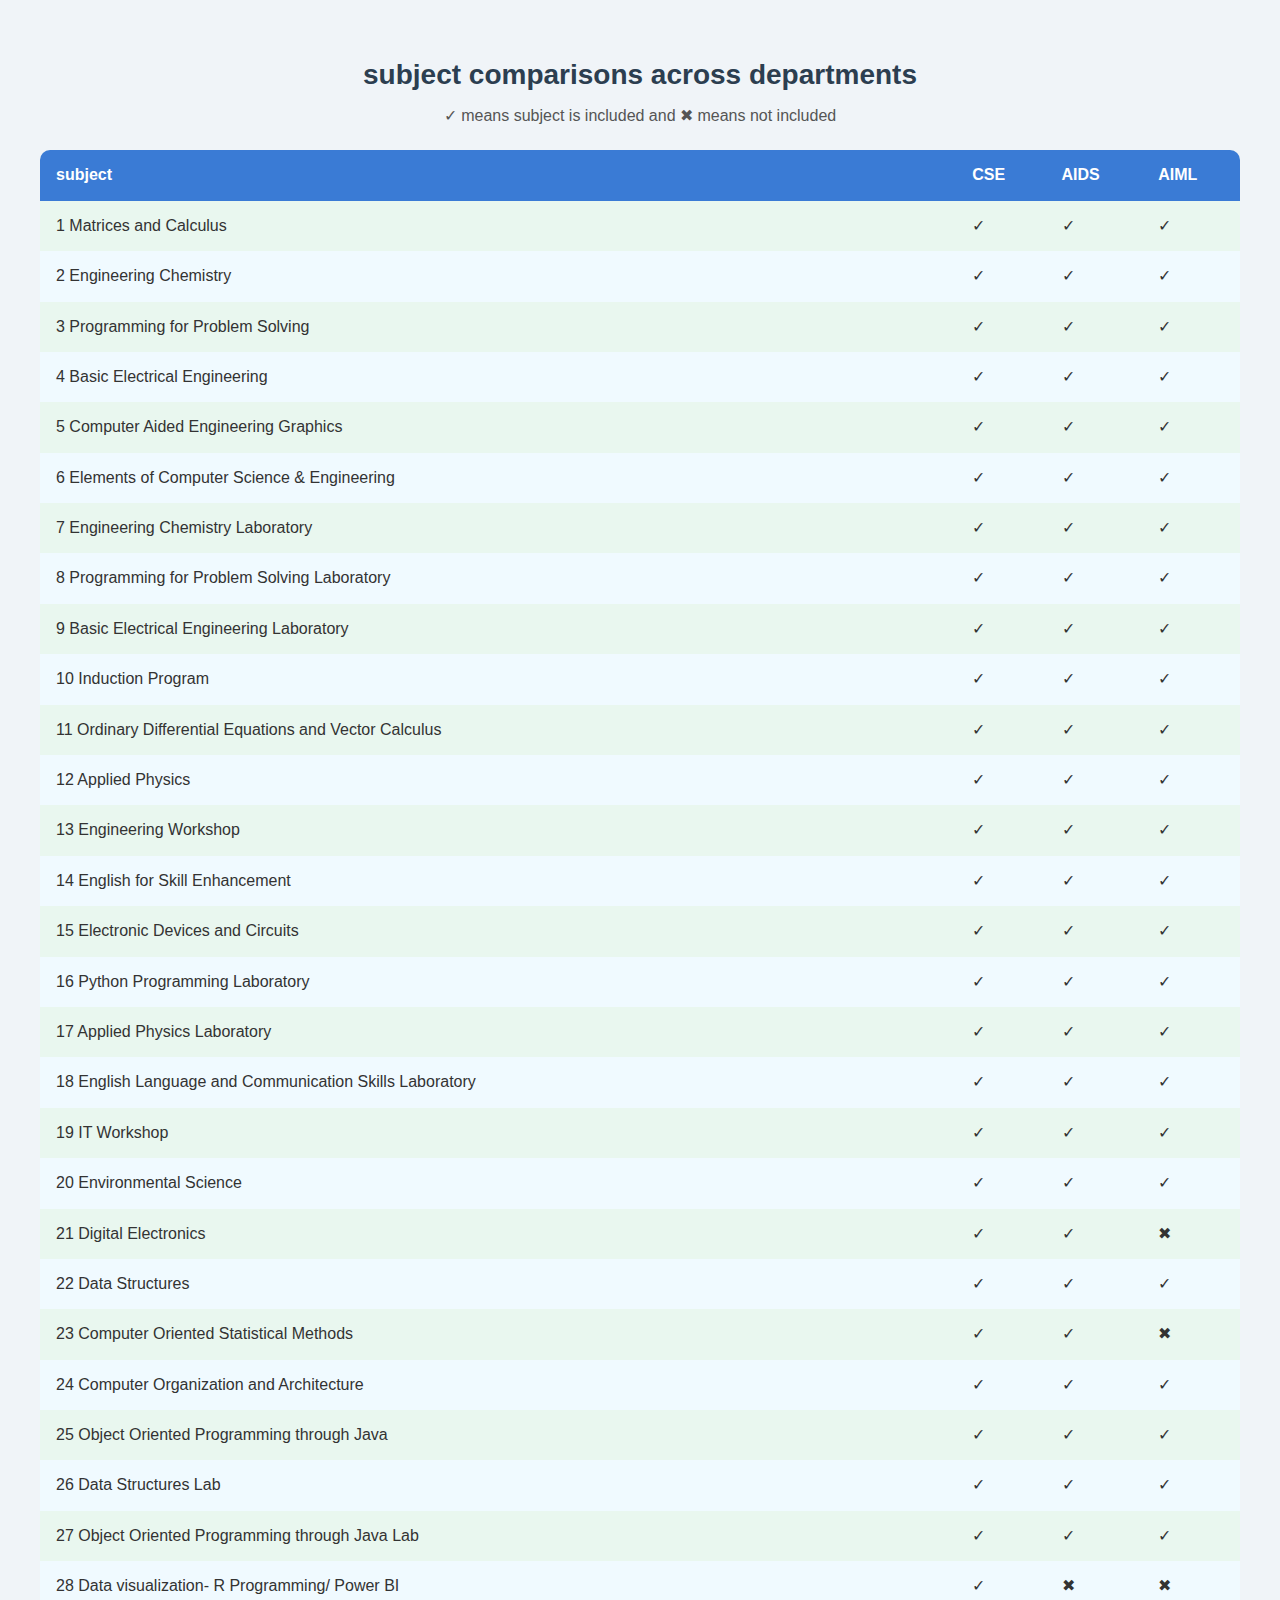
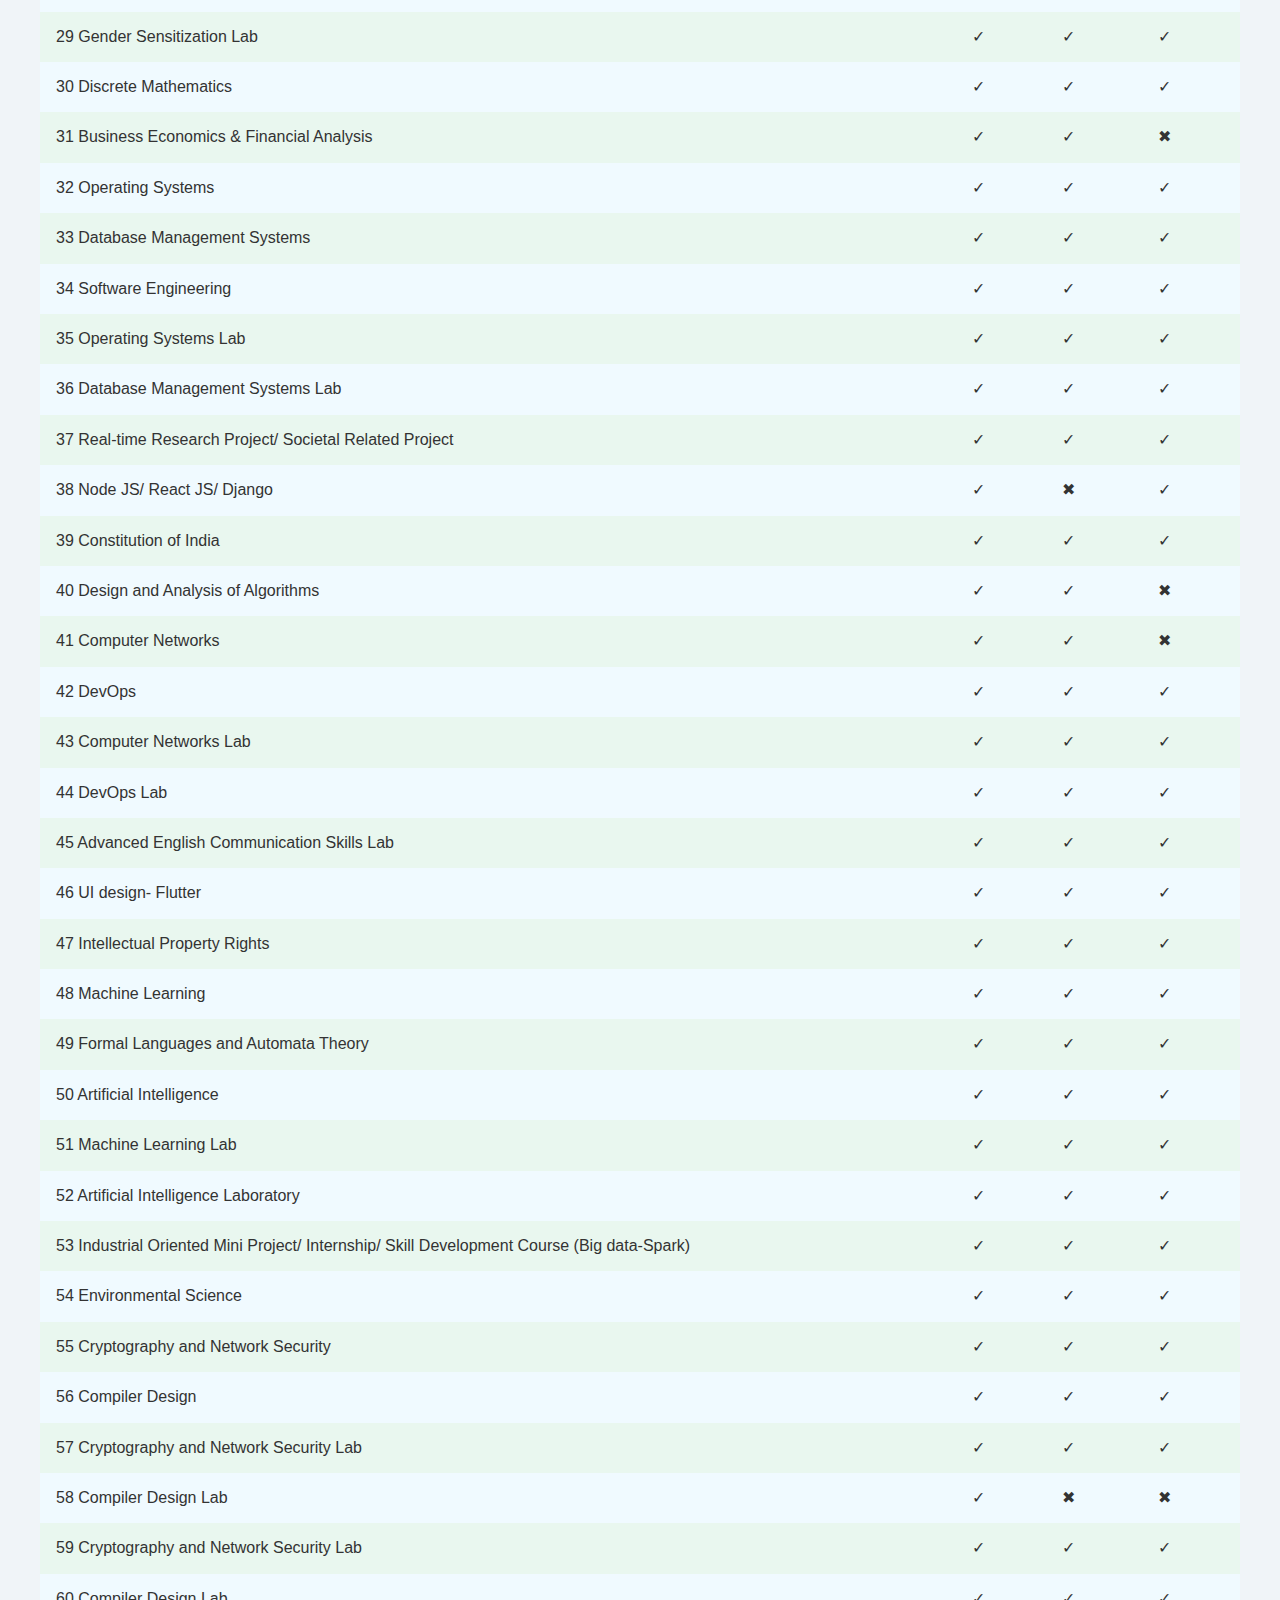
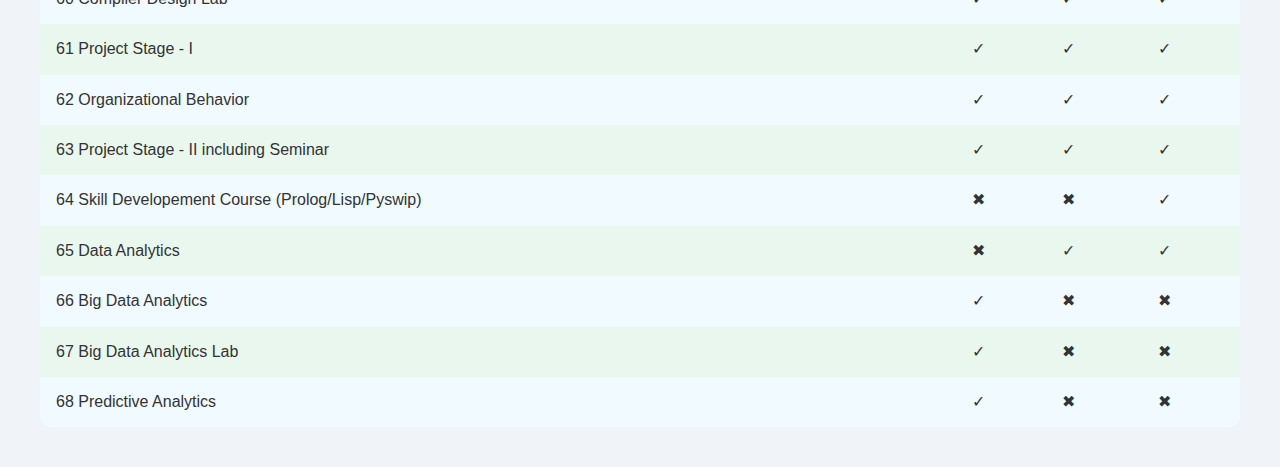
<file: index.html>
<!DOCTYPE html>
<html lang="en">
<head>
    <meta charset="UTF-8">
    <meta name="viewport" content="width=device-width, initial-scale=1.0">
    <link rel="stylesheet" href="normalise.css">
    <link rel="stylesheet" href="analysis.css">
    <title>subject analysis</title>
</head>
<body>
    <main>
     <section>
        <h1 class="table-title">subject comparisons across departments</h1>
        <p class="table-subtitle">&check; means subject is included and &#10006 means not included</p>
        <table>
            <thead>
                <th>subject</th>
                <th>CSE</th>
                <th>AIDS</th>
                <th>AIML</th>

            </thead>
            <tbody>
            <tr>
                <td>1 Matrices and Calculus</td>
                <td>&check;</td>
                <td>&check;</td>
                <td>&check;</td>
            </tr>
            <tr>
                <td>2 Engineering Chemistry</td>
                <td>&check;</td>
                <td>&check;</td>
                <td>&check;</td>
            </tr>
            <tr>
                <td>3 Programming for Problem Solving </td>
                <td>&check;</td>
                <td>&check;</td>
                <td>&check;</td>
            </tr>
            <tr>
                <td>4 Basic Electrical Engineering</td>
                <td>&check;</td>
                <td>&check;</td>
                <td>&check;</td>
            </tr>
            <tr>
                <td>5 Computer Aided Engineering Graphics</td>
                <td>&check;</td>
                <td>&check;</td>
                <td>&check;</td>
            </tr>
            <tr>
                <td>6 Elements of Computer Science & Engineering </td>
                <td>&check;</td>
                <td>&check;</td>
                <td>&check;</td>
            </tr>
            <tr>
                <td>7 Engineering Chemistry Laboratory </td>
                <td>&check;</td>
                <td>&check;</td>
                <td>&check;</td>
            </tr>
            <tr>
                <td>8 Programming for Problem Solving Laboratory</td>
                <td>&check;</td>
                <td>&check;</td>
                <td>&check;</td>
            </tr><tr>
                <td>9 Basic Electrical Engineering Laboratory</td>
                <td>&check;</td>
                <td>&check;</td>
                <td>&check;</td>
            </tr><tr>
                <td>10 Induction Program</td>
                <td>&check;</td>
                <td>&check;</td>
                <td>&check;</td>
            </tr><tr>
                <td>11 Ordinary Differential Equations and Vector Calculus </td>
                <td>&check;</td>
                <td>&check;</td>
                <td>&check;</td>
            </tr><tr>
                <td>12 Applied Physics </td>
                <td>&check;</td>
                <td>&check;</td>
                <td>&check;</td>
            </tr><tr>
                <td>13 Engineering Workshop </td>
                <td>&check;</td>
                <td>&check;</td>
                <td>&check;</td>
            </tr><tr>
                <td>14 English for Skill Enhancement</td>
                <td>&check;</td>
                <td>&check;</td>
                <td>&check;</td>
            </tr><tr>
                <td>15 Electronic Devices and Circuits </td>
                <td>&check;</td>
                <td>&check;</td>
                <td>&check;</td>
            </tr><tr>
                <td>16 Python Programming Laboratory</td>
                <td>&check;</td>
                <td>&check;</td>
                <td>&check;</td>
            </tr><tr>
                <td>17 Applied Physics Laboratory</td>
                <td>&check;</td>
                <td>&check;</td>
                <td>&check;</td>
            </tr><tr>
                <td>18 English Language and Communication Skills Laboratory</td>
                <td>&check;</td>
                <td>&check;</td>
                <td>&check;</td>
            </tr>
            <tr>
                <td>19 IT Workshop</td>
                <td>&check;</td>
                <td>&check;</td>
                <td>&check;</td>
            </tr><tr>
                <td>20 Environmental Science </td>
                <td>&check;</td>
                <td>&check;</td>
                <td>&check;</td>
            </tr><tr>
                <td>21 Digital Electronics </td>
                <td>&check;</td>
                <td>&check;</td>
                <td>&#10006</td>
            </tr><tr>
                <td>22 Data Structures </td>
                <td>&check;</td>
                <td>&check;</td>
                <td>&check;</td>
            </tr><tr>
                <td>23 Computer Oriented Statistical Methods</td>
                <td>&check;</td>
                <td>&check;</td>
                <td>&#10006</td>
            </tr><tr>
                <td>24 Computer Organization and Architecture </td>
                <td>&check;</td>
                <td>&check;</td>
                <td>&check;</td>
            </tr><tr>
                <td>25 Object Oriented Programming through Java</td>
                <td>&check;</td>
                <td>&check;</td>
                <td>&check;</td>
            </tr><tr>
                <td>26 Data Structures Lab</td>
                <td>&check;</td>
                <td>&check;</td>
                <td>&check;</td>
            </tr><tr>
                <td>27 Object Oriented Programming through Java Lab</td>
                <td>&check;</td>
                <td>&check;</td>
                <td>&check;</td>
            </tr><tr>
                <td>28 Data visualization- R Programming/ Power BI</td>
                <td>&check;</td>
                <td>&#10006</td>
                <td>&#10006</td>
            </tr><tr>
                <td>29 Gender Sensitization Lab</td>
                <td>&check;</td>
                <td>&check;</td>
                <td>&check;</td>
            </tr><tr>
                <td>30 Discrete Mathematics</td>
                <td>&check;</td>
                <td>&check;</td>
                <td>&check;</td>
            </tr><tr>
                <td>31 Business Economics & Financial Analysis </td>
                <td>&check;</td>
                <td>&check;</td>
                <td>&#10006</td>
            </tr><tr>
                <td>32 Operating Systems</td>
                <td>&check;</td>
                <td>&check;</td>
                <td>&check;</td>
            </tr><tr>
                <td>33 Database Management Systems</td>
                <td>&check;</td>
                <td>&check;</td>
                <td>&check;</td>
            </tr><tr>
                <td>34 Software Engineering</td>
                <td>&check;</td>
                <td>&check;</td>
                <td>&check;</td>
            </tr><tr>
                <td>35 Operating Systems Lab</td>
                <td>&check;</td>
                <td>&check;</td>
                <td>&check;</td>
            </tr><tr>
                <td>36 Database Management Systems Lab</td>
                <td>&check;</td>
                <td>&check;</td>
                <td>&check;</td>
            </tr><tr>
                <td>37 Real-time Research Project/ Societal Related Project </td>
                <td>&check;</td>
                <td>&check;</td>
                <td>&check;</td>
            </tr><tr>
                <td>38 Node JS/ React JS/ Django</td>
                <td>&check;</td>
                <td>&#10006</td>
                <td>&check;</td>
            </tr><tr>
                <td>39 Constitution of India</td>
                <td>&check;</td>
                <td>&check;</td>
                <td>&check;</td>
            </tr><tr>
                <td>40 Design and Analysis of Algorithms</td>
                <td>&check;</td>
                <td>&check;</td>
                <td>&#10006</td>
            </tr><tr>
                <td>41 Computer Networks</td>
                <td>&check;</td>
                <td>&check;</td>
                <td>&#10006</td>
            </tr><tr>
                <td>42 DevOps</td>
                <td>&check;</td>
                <td>&check;</td>
                <td>&check;</td>
            </tr><tr>
                <td>43 Computer Networks Lab</td>
                <td>&check;</td>
                <td>&check;</td>
                <td>&check;</td>
            </tr><tr>
                <td>44 DevOps Lab</td>
                <td>&check;</td>
                <td>&check;</td>
                <td>&check;</td>
            </tr><tr>
                <td>45 Advanced English Communication Skills Lab</td>
                <td>&check;</td>
                <td>&check;</td>
                <td>&check;</td>
            </tr><tr>
                <td>46 UI design- Flutter</td>
                <td>&check;</td>
                <td>&check;</td>
                <td>&check;</td>
            </tr><tr>
                <td>47 Intellectual Property Rights</td>
                <td>&check;</td>
                <td>&check;</td>
                <td>&check;</td>
            </tr><tr>
                <td>48 Machine Learning</td>
                <td>&check;</td>
                <td>&check;</td>
                <td>&check;</td>
            </tr><tr>
                <td>49 Formal Languages and Automata Theory</td>
                <td>&check;</td>
                <td>&check;</td>
                <td>&check;</td>
            </tr><tr>
                <td>50 Artificial Intelligence</td>
                <td>&check;</td>
                <td>&check;</td>
                <td>&check;</td>
            </tr><tr>
                <td>51 Machine Learning Lab</td>
                <td>&check;</td>
                <td>&check;</td>
                <td>&check;</td>
            </tr><tr>
                <td>52 Artificial Intelligence Laboratory</td>
                <td>&check;</td>
                <td>&check;</td>
                <td>&check;</td>
            </tr><tr>
                <td>53 Industrial Oriented Mini Project/ Internship/ Skill Development Course (Big data-Spark)</td>
                <td>&check;</td>
                <td>&check;</td>
                <td>&check;</td>
            </tr><tr>
                <td>54 Environmental Science</td>
                <td>&check;</td>
                <td>&check;</td>
                <td>&check;</td>
            </tr><tr>
                <td>55 Cryptography and Network Security</td>
                <td>&check;</td>
                <td>&check;</td>
                <td>&check;</td>
            </tr><tr>
                <td>56 Compiler Design</td>
                <td>&check;</td>
                <td>&check;</td>
                <td>&check;</td>
            </tr><tr>
                <td>57 Cryptography and Network Security Lab</td>
                <td>&check;</td>
                <td>&check;</td>
                <td>&check;</td>
            </tr><tr>
                <td>58 Compiler Design Lab</td>
                <td>&check;</td>
                <td>&#10006</td>
                <td>&#10006</td>
            </tr><tr>
                <td>59 Cryptography and Network Security Lab</td>
                <td>&check;</td>
                <td>&check;</td>
                <td>&check;</td>
            </tr><tr>
                <td>60 Compiler Design Lab </td>
                <td>&check;</td>
                <td>&check;</td>
                <td>&check;</td>
            </tr><tr>
                <td>61 Project Stage - I</td>
                <td>&check;</td>
                <td>&check;</td>
                <td>&check;</td>
            </tr>
            <tr>
                <td>62 Organizational Behavior </td>
            <td>&check;</td>
            <td>&check;</td>
            <td>&check;</td>
            </tr>
            <tr>
                <td>63 Project Stage - II including Seminar</td>
                <td>&check;</td>
                <td>&check;</td>
                <td>&check;</td>
            </tr>
            <tr>
                <td>64 Skill Developement Course (Prolog/Lisp/Pyswip)</td>
                <td>&#10006</td>
                <td>&#10006</td>
                <td>&check;</td>
            </tr>
            <tr>
                <td>65 Data Analytics</td>
                <td>&#10006</td>
                <td>&check;</td>
                <td>&check;</td>
            </tr>
            <tr>
                <td>66 Big Data Analytics</td>
                <td>&check;</td>
                <td>&#10006</td>
                <td>&#10006</td>
            </tr>
            <tr>
                <td>67 Big Data Analytics Lab</td>
                <td>&check;</td>
                <td>&#10006</td>
                <td>&#10006</td>
            </tr>
            <tr>
                <td>68 Predictive Analytics</td>
                <td>&check;</td>
                <td>&#10006</td>
                <td>&#10006</td>
            </tr>
            </tbody>
        </table>
     </section>
    </main>
</body>
</html>
</file>
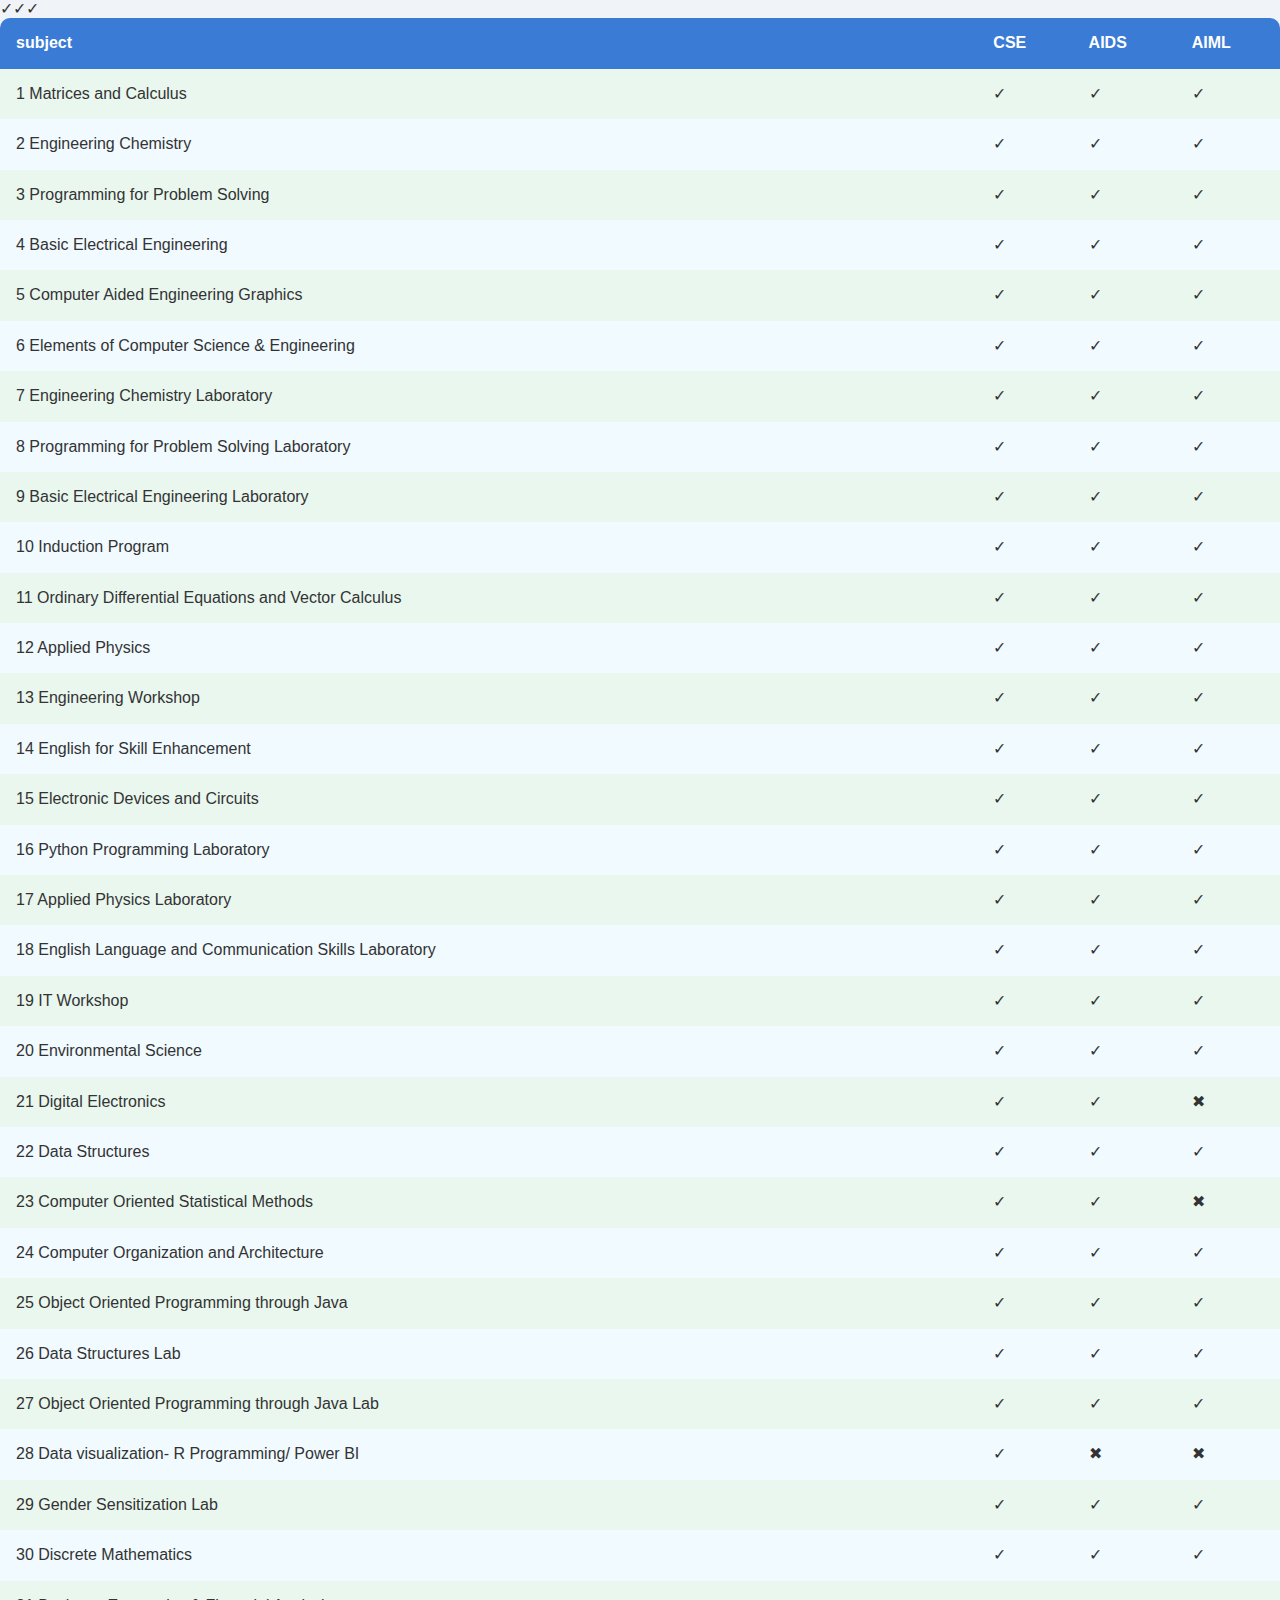
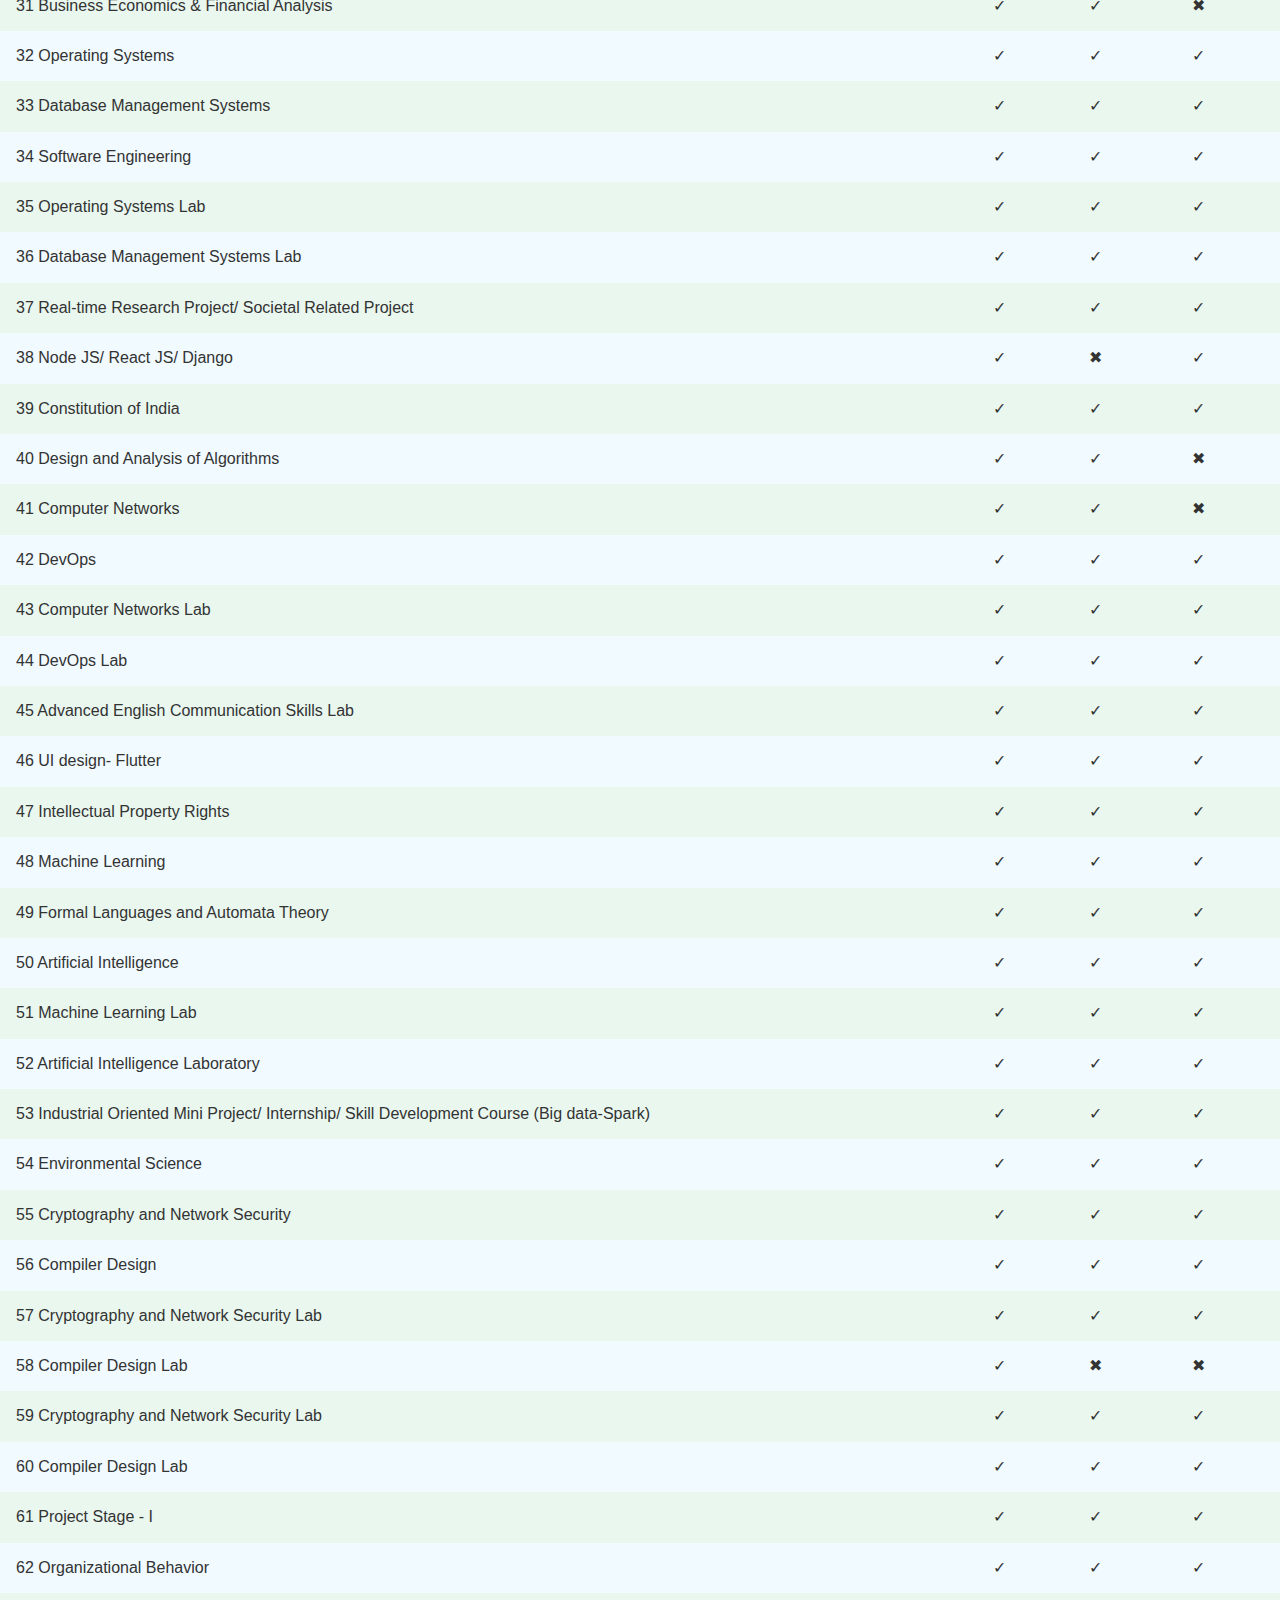
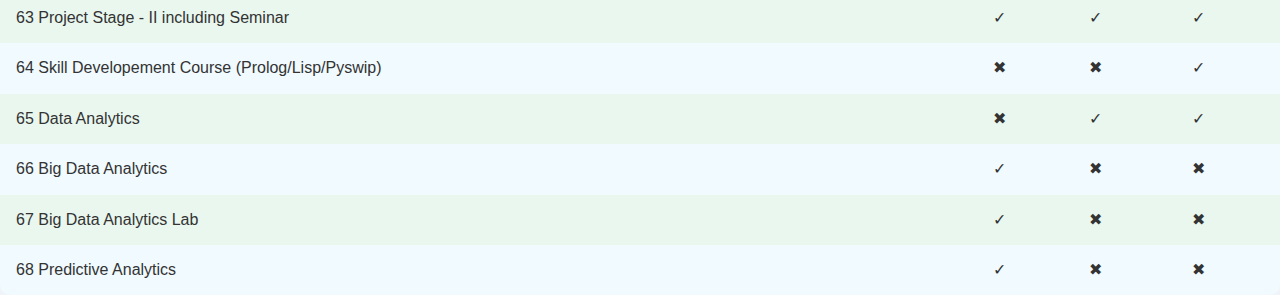
<file: analysis.html>
<!DOCTYPE html>
<html lang="en">
<head>
    <meta charset="UTF-8">
    <meta name="viewport" content="width=device-width, initial-scale=1.0">
    <link rel="stylesheet" href="normalise.css">
    <link rel="stylesheet" href="analysis.css">
    <title>subject analysis</title>
</head>
<body>
    <table>
        <thead>
            <th>subject</th>
            <th>CSE</th>
            <th>AIDS</th>
            <th>AIML</th>

        </thead>
        <tbody>
           <tr>
            <td>1 Matrices and Calculus</td>
            <td>&check;</td>
            <td>&check;</td>
            <td>&check;</td>
           </tr>
           <tr>
            <td>2 Engineering Chemistry</td>
            <td>&check;</td>
            <td>&check;</td>
            <td>&check;</td>
           </tr>
           <tr>
            <td>3 Programming for Problem Solving </td>
            <td>&check;</td>
            <td>&check;</td>
            <td>&check;</td>
           </tr>
           <tr>
            <td>4 Basic Electrical Engineering</td>
            <td>&check;</td>
            <td>&check;</td>
            <td>&check;</td>
           </tr>
           <tr>
            <td>5 Computer Aided Engineering Graphics</td>
            <td>&check;</td>
            <td>&check;</td>
            <td>&check;</td>
           </tr>
           <tr>
            <td>6 Elements of Computer Science & Engineering </td>
            <td>&check;</td>
            <td>&check;</td>
            <td>&check;</td>
           </tr>
           <tr>
            <td>7 Engineering Chemistry Laboratory </td>
            <td>&check;</td>
            <td>&check;</td>
            <td>&check;</td>
           </tr>
           <tr>
            <td>8 Programming for Problem Solving Laboratory</td>
            <td>&check;</td>
            <td>&check;</td>
            <td>&check;</td>
           </tr><tr>
            <td>9 Basic Electrical Engineering Laboratory</td>
            <td>&check;</td>
            <td>&check;</td>
            <td>&check;</td>
           </tr><tr>
            <td>10 Induction Program</td>
            <td>&check;</td>
            <td>&check;</td>
            <td>&check;</td>
           </tr><tr>
            <td>11 Ordinary Differential Equations and Vector Calculus </td>
            <td>&check;</td>
            <td>&check;</td>
            <td>&check;</td>
           </tr><tr>
            <td>12 Applied Physics </td>
            <td>&check;</td>
            <td>&check;</td>
            <td>&check;</td>
           </tr><tr>
            <td>13 Engineering Workshop </td>
            <td>&check;</td>
            <td>&check;</td>
            <td>&check;</td>
           </tr><tr>
            <td>14 English for Skill Enhancement</td>
            <td>&check;</td>
            <td>&check;</td>
            <td>&check;</td>
           </tr><tr>
            <td>15 Electronic Devices and Circuits </td>
            <td>&check;</td>
            <td>&check;</td>
            <td>&check;</td>
           </tr><tr>
            <td>16 Python Programming Laboratory</td>
            <td>&check;</td>
            <td>&check;</td>
            <td>&check;</td>
           </tr><tr>
            <td>17 Applied Physics Laboratory</td>
            <td>&check;</td>
            <td>&check;</td>
            <td>&check;</td>
           </tr><tr>
            <td>18 English Language and Communication Skills Laboratory</td>
            <td>&check;</td>
            <td>&check;</td>
            <td>&check;</td>
           </tr>
           <tr>
            <td>19 IT Workshop</td>
            <td>&check;</td>
            <td>&check;</td>
            <td>&check;</td>
           </tr><tr>
            <td>20 Environmental Science </td>
            <td>&check;</td>
            <td>&check;</td>
            <td>&check;</td>
           </tr><tr>
            <td>21 Digital Electronics </td>
            <td>&check;</td>
            <td>&check;</td>
            <td>&#10006</td>
           </tr><tr>
            <td>22 Data Structures </td>
            <td>&check;</td>
            <td>&check;</td>
            <td>&check;</td>
           </tr><tr>
            <td>23 Computer Oriented Statistical Methods</td>
            <td>&check;</td>
            <td>&check;</td>
            <td>&#10006</td>
           </tr><tr>
            <td>24 Computer Organization and Architecture </td>
            <td>&check;</td>
            <td>&check;</td>
            <td>&check;</td>
           </tr><tr>
            <td>25 Object Oriented Programming through Java</td>
            <td>&check;</td>
            <td>&check;</td>
            <td>&check;</td>
           </tr><tr>
            <td>26 Data Structures Lab</td>
            <td>&check;</td>
            <td>&check;</td>
            <td>&check;</td>
           </tr><tr>
            <td>27 Object Oriented Programming through Java Lab</td>
            <td>&check;</td>
            <td>&check;</td>
            <td>&check;</td>
           </tr><tr>
            <td>28 Data visualization- R Programming/ Power BI</td>
            <td>&check;</td>
            <td>&#10006</td>
            <td>&#10006</td>
           </tr><tr>
            <td>29 Gender Sensitization Lab</td>
            <td>&check;</td>
            <td>&check;</td>
            <td>&check;</td>
           </tr><tr>
            <td>30 Discrete Mathematics</td>
            <td>&check;</td>
            <td>&check;</td>
            <td>&check;</td>
           </tr><tr>
            <td>31 Business Economics & Financial Analysis </td>
            <td>&check;</td>
            <td>&check;</td>
            <td>&#10006</td>
           </tr><tr>
            <td>32 Operating Systems</td>
            <td>&check;</td>
            <td>&check;</td>
            <td>&check;</td>
           </tr><tr>
            <td>33 Database Management Systems</td>
            <td>&check;</td>
            <td>&check;</td>
            <td>&check;</td>
           </tr><tr>
            <td>34 Software Engineering</td>
            <td>&check;</td>
            <td>&check;</td>
            <td>&check;</td>
           </tr><tr>
            <td>35 Operating Systems Lab</td>
            <td>&check;</td>
            <td>&check;</td>
            <td>&check;</td>
           </tr><tr>
            <td>36 Database Management Systems Lab</td>
            <td>&check;</td>
            <td>&check;</td>
            <td>&check;</td>
           </tr><tr>
            <td>37 Real-time Research Project/ Societal Related Project </td>
            <td>&check;</td>
            <td>&check;</td>
            <td>&check;</td>
           </tr><tr>
            <td>38 Node JS/ React JS/ Django</td>
            <td>&check;</td>
            <td>&#10006</td>
            <td>&check;</td>
           </tr><tr>
            <td>39 Constitution of India</td>
            <td>&check;</td>
            <td>&check;</td>
            <td>&check;</td>
           </tr>&check;<tr>
            <td>40 Design and Analysis of Algorithms</td>
            <td>&check;</td>
            <td>&check;</td>
            <td>&#10006</td>
           </tr><tr>
            <td>41 Computer Networks</td>
            <td>&check;</td>
            <td>&check;</td>
            <td>&#10006</td>
           </tr><tr>
            <td>42 DevOps</td>
            <td>&check;</td>
            <td>&check;</td>
            <td>&check;</td>
           </tr>&check;<tr>
            <td>43 Computer Networks Lab</td>
            <td>&check;</td>
            <td>&check;</td>
            <td>&check;</td>
           </tr><tr>
            <td>44 DevOps Lab</td>
            <td>&check;</td>
            <td>&check;</td>
            <td>&check;</td>
           </tr><tr>
            <td>45 Advanced English Communication Skills Lab</td>
            <td>&check;</td>
            <td>&check;</td>
            <td>&check;</td>
           </tr><tr>
            <td>46 UI design- Flutter</td>
            <td>&check;</td>
            <td>&check;</td>
            <td>&check;</td>
           </tr><tr>
            <td>47 Intellectual Property Rights</td>
            <td>&check;</td>
            <td>&check;</td>
            <td>&check;</td>
           </tr><tr>
            <td>48 Machine Learning</td>
            <td>&check;</td>
            <td>&check;</td>
            <td>&check;</td>
           </tr><tr>
            <td>49 Formal Languages and Automata Theory</td>
            <td>&check;</td>
            <td>&check;</td>
            <td>&check;</td>
           </tr><tr>
            <td>50 Artificial Intelligence</td>
            <td>&check;</td>
            <td>&check;</td>
            <td>&check;</td>
           </tr><tr>
            <td>51 Machine Learning Lab</td>
            <td>&check;</td>
            <td>&check;</td>
            <td>&check;</td>
           </tr><tr>
            <td>52 Artificial Intelligence Laboratory</td>
            <td>&check;</td>
            <td>&check;</td>
            <td>&check;</td>
           </tr><tr>
            <td>53 Industrial Oriented Mini Project/ Internship/ Skill Development Course (Big data-Spark)</td>
            <td>&check;</td>
            <td>&check;</td>
            <td>&check;</td>
           </tr><tr>
            <td>54 Environmental Science</td>
            <td>&check;</td>
            <td>&check;</td>
            <td>&check;</td>
           </tr><tr>
            <td>55 Cryptography and Network Security</td>
            <td>&check;</td>
            <td>&check;</td>
            <td>&check;</td>
           </tr><tr>
            <td>56 Compiler Design</td>
            <td>&check;</td>
            <td>&check;</td>
            <td>&check;</td>
           </tr><tr>
            <td>57 Cryptography and Network Security Lab</td>
            <td>&check;</td>
            <td>&check;</td>
            <td>&check;</td>
           </tr><tr>
            <td>58 Compiler Design Lab</td>
            <td>&check;</td>
            <td>&#10006</td>
            <td>&#10006</td>
           </tr><tr>
            <td>59 Cryptography and Network Security Lab</td>
            <td>&check;</td>
            <td>&check;</td>
            <td>&check;</td>
           </tr><tr>
            <td>60 Compiler Design Lab </td>
            <td>&check;</td>
            <td>&check;</td>
            <td>&check;</td>
           </tr>&check;<tr>
            <td>61 Project Stage - I</td>
            <td>&check;</td>
            <td>&check;</td>
            <td>&check;</td>
           </tr>
           <tr>
            <td>62 Organizational Behavior </td>
           <td>&check;</td>
           <td>&check;</td>
           <td>&check;</td>
        </tr>
           <tr>
            <td>63 Project Stage - II including Seminar</td>
            <td>&check;</td>
            <td>&check;</td>
            <td>&check;</td>
           </tr>
           <tr>
            <td>64 Skill Developement Course (Prolog/Lisp/Pyswip)</td>
            <td>&#10006</td>
            <td>&#10006</td>
            <td>&check;</td>
           </tr>
           <tr>
            <td>65 Data Analytics</td>
            <td>&#10006</td>
            <td>&check;</td>
            <td>&check;</td>
           </tr>
           <tr>
            <td>66 Big Data Analytics</td>
            <td>&check;</td>
            <td>&#10006</td>
            <td>&#10006</td>
           </tr>
           <tr>
            <td>67 Big Data Analytics Lab</td>
            <td>&check;</td>
            <td>&#10006</td>
            <td>&#10006</td>
           </tr>
           <tr>
            <td>68 Predictive Analytics</td>
            <td>&check;</td>
            <td>&#10006</td>
            <td>&#10006</td>
           </tr>
        </tbody>
    </table>
</body>
</html>
</file>
<file: analysis.css>
/* Typography and Layout */
body {
    margin: 0;
    padding: 0;
    background-color: #f0f4f8;
    font-family: 'Segoe UI', Tahoma, Geneva, Verdana, sans-serif;
    color: #333;
}

main {
    padding: 40px 20px;
    max-width: 1200px;
    margin: 0 auto;
}

.table-container {
    background-color: #ffffff;
    border-radius: 12px;
    padding: 30px;
    box-shadow: 0 8px 24px rgba(0, 0, 0, 0.05);
}

.table-title {
    font-size: 28px;
    margin-bottom: 5px;
    color: #2c3e50;
    text-align: center;
}

.table-subtitle {
    font-size: 16px;
    margin-bottom: 25px;
    text-align: center;
    color: #555;
}

/* Table Base Styles */
table {
    width: 100%;
    border-collapse: collapse;
    margin: 0;
    font-size: 16px;
    border-radius: 10px;
    overflow: hidden;
}

th {
    padding: 16px;
    background-color: #3a7bd5; /* Rich blue */
    color: white;
    text-align: left;
    font-weight: 600;
}

td {
    padding: 16px;
    text-align: left;
}

/* Zebra stripes */
tr:nth-child(even) {
    background-color: #f0faff; /* soft blue */
}
tr:nth-child(odd) {
    background-color: #e9f7ef; /* soft green */
}

/* Hover effect */
tr:hover {
    background-color: rgba(58, 123, 213, 0.1);
    transition: background-color 0.3s ease;
}

/* Emoji check/cross styling via Unicode */
td:contains("✔") {
    color: #2e7d32; /* green */
    font-weight: bold;
}

td:contains("✖") {
    color: #c62828; /* red */
    font-weight: bold;
}

/* Responsive Design */
@media (max-width: 768px) {
    table, thead, tbody, th, td, tr {
        display: block;
    }

    thead {
        display: none;
    }

    tr {
        margin-bottom: 15px;
        background-color: white;
        border: 1px solid #ddd;
        border-radius: 8px;
        padding: 10px;
    }

    td {
        position: relative;
        padding-left: 50%;
        border: none;
        border-bottom: 1px solid #eee;
    }

    td::before {
        position: absolute;
        top: 16px;
        left: 16px;
        width: 45%;
        padding-right: 10px;
        white-space: nowrap;
        font-weight: bold;
        color: #444;
    }

    td:nth-of-type(1)::before { content: "Subject"; }
    td:nth-of-type(2)::before { content: "CSE"; }
    td:nth-of-type(3)::before { content: "AIDS"; }
    td:nth-of-type(4)::before { content: "AIML"; }
}
</file>
<file: normalise.css>
/*! normalize.css v8.0.1 | MIT License | github.com/necolas/normalize.css */

/* Document
   ========================================================================== */

/**
 * 1. Correct the line height in all browsers.
 * 2. Prevent adjustments of font size after orientation changes in iOS.
 */

html {
  line-height: 1.15; /* 1 */
  -webkit-text-size-adjust: 100%; /* 2 */
}

/* Sections
   ========================================================================== */

/**
 * Remove the margin in all browsers.
 */

body {
  margin: 0;
}

/**
 * Render the `main` element consistently in IE.
 */

main {
  display: block;
}

/**
 * Correct the font size and margin on `h1` elements within `section` and
 * `article` contexts in Chrome, Firefox, and Safari.
 */

h1 {
  font-size: 2em;
  margin: 0.67em 0;
}

/* Grouping content
   ========================================================================== */

/**
 * 1. Add the correct box sizing in Firefox.
 * 2. Show the overflow in Edge and IE.
 */

hr {
  box-sizing: content-box; /* 1 */
  height: 0; /* 1 */
  overflow: visible; /* 2 */
}

/**
 * 1. Correct the inheritance and scaling of font size in all browsers.
 * 2. Correct the odd `em` font sizing in all browsers.
 */

pre {
  font-family: monospace, monospace; /* 1 */
  font-size: 1em; /* 2 */
}

/* Text-level semantics
   ========================================================================== */

/**
 * Remove the gray background on active links in IE 10.
 */

a {
  background-color: transparent;
}

/**
 * 1. Remove the bottom border in Chrome 57-
 * 2. Add the correct text decoration in Chrome, Edge, IE, Opera, and Safari.
 */

abbr[title] {
  border-bottom: none; /* 1 */
  text-decoration: underline; /* 2 */
  text-decoration: underline dotted; /* 2 */
}

/**
 * Add the correct font weight in Chrome, Edge, and Safari.
 */

b,
strong {
  font-weight: bolder;
}

/**
 * 1. Correct the inheritance and scaling of font size in all browsers.
 * 2. Correct the odd `em` font sizing in all browsers.
 */

code,
kbd,
samp {
  font-family: monospace, monospace; /* 1 */
  font-size: 1em; /* 2 */
}

/**
 * Add the correct font size in all browsers.
 */

small {
  font-size: 80%;
}

/**
 * Prevent `sub` and `sup` elements from affecting the line height in
 * all browsers.
 */

sub,
sup {
  font-size: 75%;
  line-height: 0;
  position: relative;
  vertical-align: baseline;
}

sub {
  bottom: -0.25em;
}

sup {
  top: -0.5em;
}

/* Embedded content
   ========================================================================== */

/**
 * Remove the border on images inside links in IE 10.
 */

img {
  border-style: none;
}

/* Forms
   ========================================================================== */

/**
 * 1. Change the font styles in all browsers.
 * 2. Remove the margin in Firefox and Safari.
 */

button,
input,
optgroup,
select,
textarea {
  font-family: inherit; /* 1 */
  font-size: 100%; /* 1 */
  line-height: 1.15; /* 1 */
  margin: 0; /* 2 */
}

/**
 * Show the overflow in IE.
 * 1. Show the overflow in Edge.
 */

button,
input { /* 1 */
  overflow: visible;
}

/**
 * Remove the inheritance of text transform in Edge, Firefox, and IE.
 * 1. Remove the inheritance of text transform in Firefox.
 */

button,
select { /* 1 */
  text-transform: none;
}

/**
 * Correct the inability to style clickable types in iOS and Safari.
 */

button,
[type="button"],
[type="reset"],
[type="submit"] {
  -webkit-appearance: button;
}

/**
 * Remove the inner border and padding in Firefox.
 */

button::-moz-focus-inner,
[type="button"]::-moz-focus-inner,
[type="reset"]::-moz-focus-inner,
[type="submit"]::-moz-focus-inner {
  border-style: none;
  padding: 0;
}

/**
 * Restore the focus styles unset by the previous rule.
 */

button:-moz-focusring,
[type="button"]:-moz-focusring,
[type="reset"]:-moz-focusring,
[type="submit"]:-moz-focusring {
  outline: 1px dotted ButtonText;
}

/**
 * Correct the padding in Firefox.
 */

fieldset {
  padding: 0.35em 0.75em 0.625em;
}

/**
 * 1. Correct the text wrapping in Edge and IE.
 * 2. Correct the color inheritance from `fieldset` elements in IE.
 * 3. Remove the padding so developers are not caught out when they zero out
 *    `fieldset` elements in all browsers.
 */

legend {
  box-sizing: border-box; /* 1 */
  color: inherit; /* 2 */
  display: table; /* 1 */
  max-width: 100%; /* 1 */
  padding: 0; /* 3 */
  white-space: normal; /* 1 */
}

/**
 * Add the correct vertical alignment in Chrome, Firefox, and Opera.
 */

progress {
  vertical-align: baseline;
}

/**
 * Remove the default vertical scrollbar in IE 10+.
 */

textarea {
  overflow: auto;
}

/**
 * 1. Add the correct box sizing in IE 10.
 * 2. Remove the padding in IE 10.
 */

[type="checkbox"],
[type="radio"] {
  box-sizing: border-box; /* 1 */
  padding: 0; /* 2 */
}

/**
 * Correct the cursor style of increment and decrement buttons in Chrome.
 */

[type="number"]::-webkit-inner-spin-button,
[type="number"]::-webkit-outer-spin-button {
  height: auto;
}

/**
 * 1. Correct the odd appearance in Chrome and Safari.
 * 2. Correct the outline style in Safari.
 */

[type="search"] {
  -webkit-appearance: textfield; /* 1 */
  outline-offset: -2px; /* 2 */
}

/**
 * Remove the inner padding in Chrome and Safari on macOS.
 */

[type="search"]::-webkit-search-decoration {
  -webkit-appearance: none;
}

/**
 * 1. Correct the inability to style clickable types in iOS and Safari.
 * 2. Change font properties to `inherit` in Safari.
 */

::-webkit-file-upload-button {
  -webkit-appearance: button; /* 1 */
  font: inherit; /* 2 */
}

/* Interactive
   ========================================================================== */

/*
 * Add the correct display in Edge, IE 10+, and Firefox.
 */

details {
  display: block;
}

/*
 * Add the correct display in all browsers.
 */

summary {
  display: list-item;
}

/* Misc
   ========================================================================== */

/**
 * Add the correct display in IE 10+.
 */

template {
  display: none;
}

/**
 * Add the correct display in IE 10.
 */

[hidden] {
  display: none;
}
</file>
